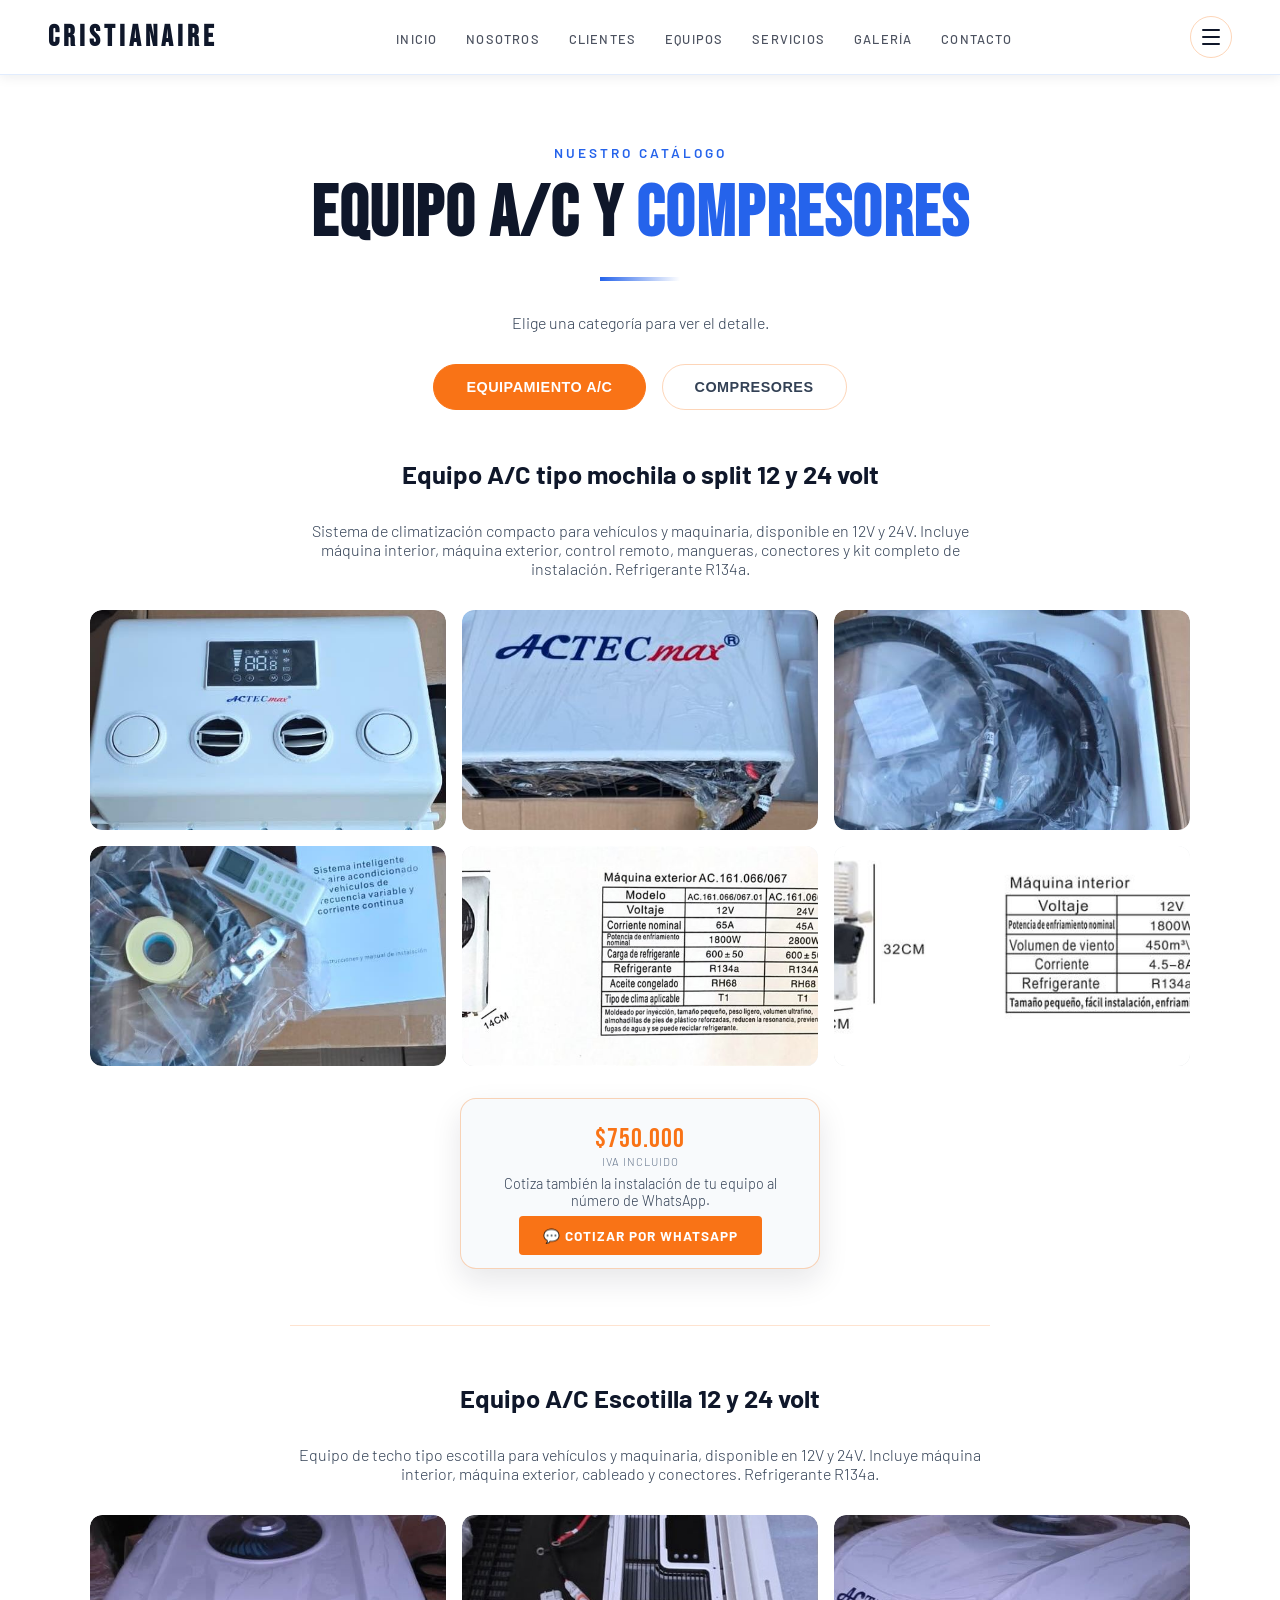
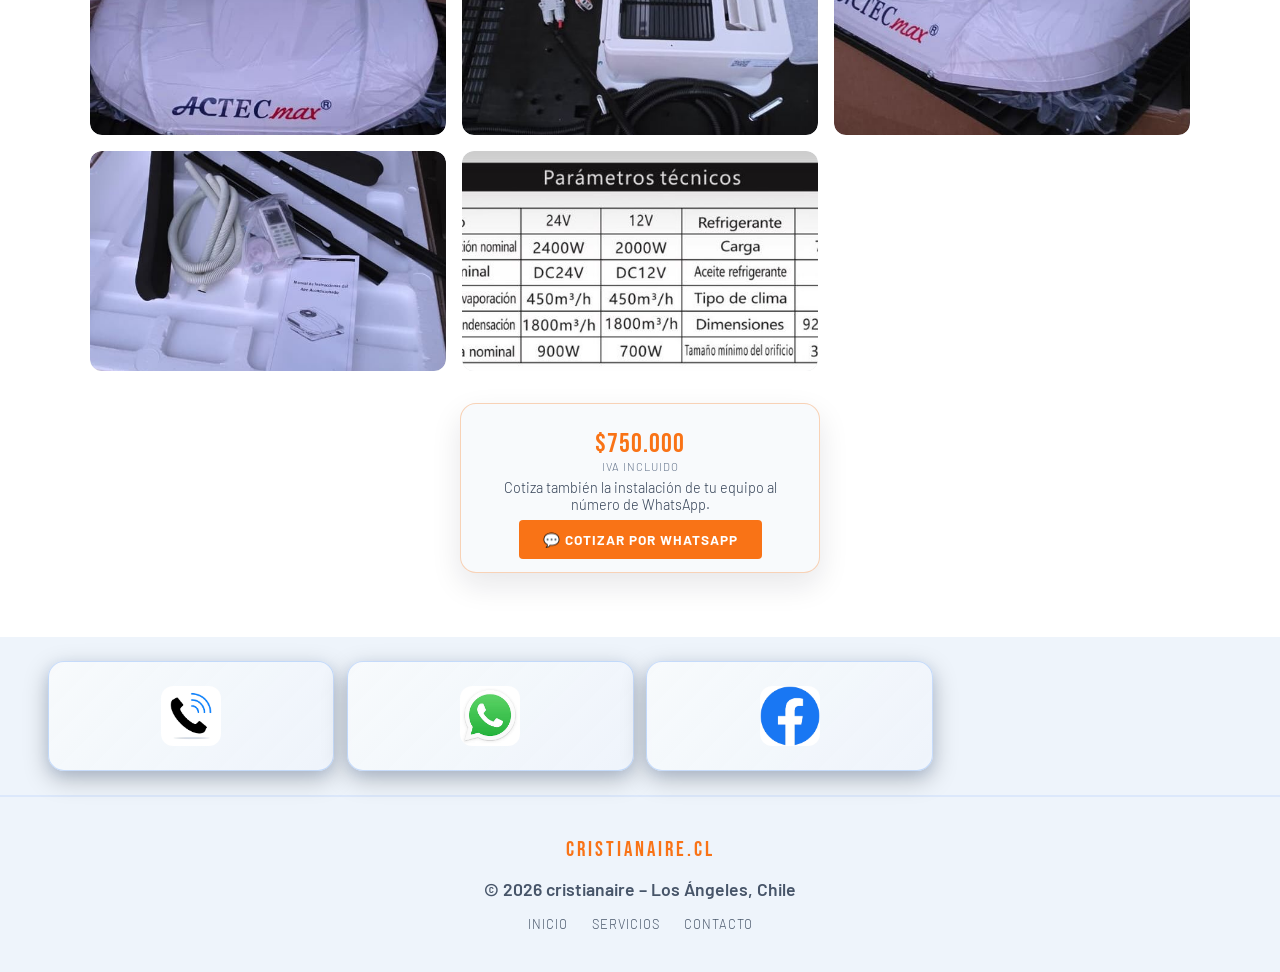
<file: productos.html>
<!DOCTYPE html>
<html lang="es">
<head>
  <meta charset="UTF-8">
  <meta name="viewport" content="width=device-width, initial-scale=1.0">
  <meta name="description" content="Equipo A/C y Compresores – Cristian Aire | Equipamiento A/C tipo mochila o split y compresores para vehículos y maquinaria.">
  <meta name="theme-color" content="#0ea5e9">
  <title>Equipo A/C y Compresores | Cristian Aire</title>
  <link rel="preconnect" href="https://fonts.googleapis.com">
  <link rel="preconnect" href="https://fonts.gstatic.com" crossorigin>
  <link href="https://fonts.googleapis.com/css2?family=Bebas+Neue&family=Barlow:ital,wght@0,300;0,400;0,600;0,700;1,300&display=swap" rel="stylesheet">
  <link rel="stylesheet" href="styles.css">
  <link rel="icon" href="https://cristianaire.cl/assets/logo.png" type="image/png" sizes="192x192">
  <link rel="apple-touch-icon" href="https://cristianaire.cl/assets/logo.png">
</head>
<body>

<nav>
  <div class="nav-brand">
    <span class="nav-logo">cristianaire</span>
  </div>
  <ul class="nav-links">
    <li><a href="index.html#inicio">Inicio</a></li>
    <li><a href="index.html#nosotros">Nosotros</a></li>
    <li><a href="index.html#clientes">Clientes</a></li>
    <li><a href="index.html#equipos">Equipos</a></li>
    <li><a href="index.html#servicios">Servicios</a></li>
    <li><a href="index.html#galeria">Galería</a></li>
    <li><a href="index.html#contacto">Contacto</a></li>
  </ul>

  <div class="menu-wrapper">
    <button class="menu-toggle" id="menu-toggle" aria-label="Abrir menú" aria-expanded="false">
      <span></span>
      <span></span>
      <span></span>
    </button>
    <div class="menu-dropdown" id="menu-dropdown">
      <a href="index.html">Inicio</a>
    </div>
  </div>
</nav>

<section id="productos-hero" style="padding: 9rem 1.5rem 2rem; text-align: center;">
  <p class="section-label">Nuestro catálogo</p>
  <h2>Equipo A/C y <span>Compresores</span></h2>
  <div class="divider"></div>
  <p style="max-width: 700px; margin: 1rem auto 0; color: var(--text);">
    Elige una categoría para ver el detalle.
  </p>
</section>

<!-- SELECTOR DE CATEGORÍA -->
<section style="padding: 0 1.5rem 3rem;">
  <div class="cat-selector">
    <button class="cat-btn active" id="btn-ac" data-target="panel-ac">Equipamiento A/C</button>
    <button class="cat-btn" id="btn-compresores" data-target="panel-compresores">Compresores</button>
  </div>
</section>

<!-- PANEL: EQUIPAMIENTO A/C -->
<section id="panel-ac" class="cat-panel" style="padding: 0 1.5rem 4rem;">
  <div class="product-detail">
    <h3 class="product-title">Equipo A/C tipo mochila o split 12 y 24 volt</h3>
    <p class="product-desc">
      Sistema de climatización compacto para vehículos y maquinaria, disponible en 12V y 24V. Incluye máquina interior, máquina exterior, control remoto, mangueras, conectores y kit completo de instalación. Refrigerante R134a.
    </p>

    <div class="gallery-grid product-gallery">
      <div class="gal-item" data-fullsrc="assets/ac-mochila-01.jpg" aria-label="Galería: Máquina interior equipo A/C mochila">
        <img src="assets/ac-mochila-01.jpg" alt="Máquina interior equipo A/C mochila, medidas y ficha técnica" loading="lazy" class="gal-img">
        <div class="gal-overlay"></div>
      </div>
      <div class="gal-item" data-fullsrc="assets/ac-mochila-02.jpg" aria-label="Galería: Máquina exterior equipo A/C mochila">
        <img src="assets/ac-mochila-02.jpg" alt="Máquina exterior equipo A/C mochila, medidas y ficha técnica" loading="lazy" class="gal-img">
        <div class="gal-overlay"></div>
      </div>
      <div class="gal-item" data-fullsrc="assets/ac-mochila-03.jpg" aria-label="Galería: Accesorios y control remoto del equipo">
        <img src="assets/ac-mochila-03.jpg" alt="Control remoto, cintas y accesorios de instalación" loading="lazy" class="gal-img">
        <div class="gal-overlay"></div>
      </div>
      <div class="gal-item" data-fullsrc="assets/ac-mochila-04.jpg" aria-label="Galería: Mangueras y conexiones del kit">
        <img src="assets/ac-mochila-04.jpg" alt="Mangueras, conectores y kit de instalación" loading="lazy" class="gal-img">
        <div class="gal-overlay"></div>
      </div>
      <div class="gal-item" data-fullsrc="assets/ac-mochila-05.jpg" aria-label="Galería: Equipo ACTECmax vista lateral">
        <img src="assets/ac-mochila-05.jpg" alt="Equipo A/C mochila ACTECmax, vista lateral" loading="lazy" class="gal-img">
        <div class="gal-overlay"></div>
      </div>
      <div class="gal-item" data-fullsrc="assets/ac-mochila-06.jpg" aria-label="Galería: Panel de control equipo ACTECmax">
        <img src="assets/ac-mochila-06.jpg" alt="Panel de control equipo A/C mochila ACTECmax" loading="lazy" class="gal-img">
        <div class="gal-overlay"></div>
      </div>
    </div>

    <div class="price-box">
      <div class="price-tag">$750.000 <span>IVA incluido</span></div>
      <p>Cotiza también la instalación de tu equipo al número de WhatsApp.</p>
      <a href="https://wa.me/56956672657?text=Hola,%20quiero%20cotizar%20el%20Equipo%20A%2FC%20tipo%20mochila%2Fsplit%2012%2F24V%20y%20su%20instalación" class="btn-primary" target="_blank" rel="noopener">💬 Cotizar por WhatsApp</a>
    </div>
  </div>

  <div class="product-divider"></div>

  <div class="product-detail">
    <h3 class="product-title">Equipo A/C Escotilla 12 y 24 volt</h3>
    <p class="product-desc">
      Equipo de techo tipo escotilla para vehículos y maquinaria, disponible en 12V y 24V. Incluye máquina interior, máquina exterior, cableado y conectores. Refrigerante R134a.
    </p>

    <div class="gallery-grid product-gallery">
      <div class="gal-item" data-fullsrc="assets/ac-escotilla-06.jpg" aria-label="Galería: Equipo A/C escotilla ACTECmax vista frontal">
        <img src="assets/ac-escotilla-06.jpg" alt="Equipo A/C escotilla ACTECmax, vista frontal" loading="lazy" class="gal-img">
        <div class="gal-overlay"></div>
      </div>
      <div class="gal-item" data-fullsrc="assets/ac-escotilla-04.jpg" aria-label="Galería: Unidad interior equipo A/C escotilla desempacada">
        <img src="assets/ac-escotilla-04.jpg" alt="Unidad interior equipo A/C escotilla desempacada, cableado y conectores" loading="lazy" class="gal-img">
        <div class="gal-overlay"></div>
      </div>
      <div class="gal-item" data-fullsrc="assets/ac-escotilla-05.jpg" aria-label="Galería: Equipo A/C escotilla ACTECmax vista superior">
        <img src="assets/ac-escotilla-05.jpg" alt="Equipo A/C escotilla ACTECmax, vista superior" loading="lazy" class="gal-img">
        <div class="gal-overlay"></div>
      </div>
      <div class="gal-item" data-fullsrc="assets/ac-escotilla-08.jpg" aria-label="Galería: Accesorios y manual del equipo A/C escotilla">
        <img src="assets/ac-escotilla-08.jpg" alt="Accesorios incluidos: manguera, control remoto, perfiles y manual del equipo A/C escotilla" loading="lazy" class="gal-img">
        <div class="gal-overlay"></div>
      </div>
      <div class="gal-item" data-fullsrc="assets/ac-escotilla-03.jpg" aria-label="Galería: Parámetros técnicos equipo A/C escotilla">
        <img src="assets/ac-escotilla-03.jpg" alt="Parámetros técnicos equipo A/C escotilla" loading="lazy" class="gal-img">
        <div class="gal-overlay"></div>
      </div>
    </div>

    <div class="price-box">
      <div class="price-tag">$750.000 <span>IVA incluido</span></div>
      <p>Cotiza también la instalación de tu equipo al número de WhatsApp.</p>
      <a href="https://wa.me/56956672657?text=Hola,%20quiero%20cotizar%20el%20Equipo%20A%2FC%20Escotilla%2012%2F24V%20y%20su%20instalación" class="btn-primary" target="_blank" rel="noopener">💬 Cotizar por WhatsApp</a>
    </div>
  </div>
</section>

<!-- PANEL: COMPRESORES -->
<section id="panel-compresores" class="cat-panel" style="display:none; padding: 0 1.5rem 4rem;">
  <div class="coming-soon">
    <p>Próximamente publicaremos nuestro catálogo de compresores.</p>
    <p>¿Necesitas uno ahora? Consúltanos directo por WhatsApp.</p>
    <a href="https://wa.me/56956672657?text=Hola,%20quiero%20consultar%20por%20compresores%20de%20aire%20acondicionado" class="btn-outline" target="_blank" rel="noopener">Consultar por WhatsApp</a>
  </div>
</section>

<section class="contact-buttons-section">
  <div class="contact-buttons-row">
    <a href="tel:+56956672657" class="contact-btn-icon" title="Llamar">
      <img src="assets/telefono.jpg" alt="Icono teléfono" class="icon-btn-img">
    </a>
    <a href="https://wa.me/56956672657?text=Hola,%20quiero%20consultar%20por%20equipos%20y%20compresores%20de%20aire%20acondicionado" class="contact-btn-icon" target="_blank" rel="noopener" title="WhatsApp">
      <img src="assets/whatsapp.jpg" alt="Icono WhatsApp" class="icon-btn-img">
    </a>
    <a href="https://facebook.com/search/top/?q=Cristian%20Andres%20Vasquez%20Vasquez" class="contact-btn-icon" target="_blank" rel="noopener" title="Facebook">
      <img src="assets/facebook.jpg" alt="Icono Facebook" class="icon-btn-img">
    </a>
  </div>
</section>

<footer>
  <div class="footer-logo">cristianaire<span>.</span>CL</div>
  <p class="footer-copy">© 2026 cristianaire – Los Ángeles, Chile</p>
  <div class="footer-links">
    <a href="index.html#inicio">Inicio</a>
    <a href="index.html#servicios">Servicios</a>
    <a href="index.html#contacto">Contacto</a>
  </div>
</footer>

<script src="script.js"></script>
</body>
</html>
</file>
<file: styles.css>
:root {
  /* ═══ COLORES PRINCIPALES - PALETA CLARA PROFESIONAL ═══ */

  /* Azul Cielo Profesional - Primario */
  --primary: #2563eb;        /* Azul medio profesional */
  --primary-hover: #1d4ed8;  /* Azul más intenso para interacción */
  --primary-glow: #dbeafe;   /* Azul muy claro para highlights */

  /* Naranja Atractivo - Acento Automotriz */
  --accent: #f97316;         /* Naranja para automotriz */
  --accent-hover: #ea580c;   /* Naranja más oscuro */
  --accent-glow: #ffedd5;    /* Naranja muy claro */

  /* ═══ FONDOS CLAROS LEGIBLES ═══ */
  --light: #ffffff;          /* Blanco base */
  --secondary: #eef4fb;      /* Azul-gris muy claro para alternar */

  /* ═══ TEXTOS - EXCELENTE LEGIBILIDAD EN CLARO ═══ */
  --dark: #0f172a;           /* Azul-gris muy oscuro para títulos */
  --text: #334155;           /* Gris oscuro para párrafos - fácil de leer */
  --text-dim: #475569;       /* Gris medio para subtítulos */
  --text-muted: #64748b;     /* Gris para placeholders */

  /* Variantes claras (superficies de tarjetas) */
  --dark2: #f8fafc;          /* Superficie de tarjeta clara */
  --dark3: #f1f5f9;          /* Fondo de input claro */
  --dark4: #e2e8f0;          /* Variante clara adicional */

  /* Estados y Alertas */
  --success: #10b981;        /* Verde éxito */
  --warning: #f59e0b;        /* Amarillo advertencia */
  --danger: #ef4444;         /* Rojo peligro */
  --ice: #06b6d4;            /* Cian vibrante */

  /* Bordes delicados */
  --border: rgba(15, 23, 42, 0.08);         /* Borde gris muy suave */
  --border-accent: rgba(37, 99, 235, 0.15); /* Borde azul suave */

  /* Colores complementarios */
  --purple: #9333ea;         /* Púrpura */
  --orange: #f97316;         /* Naranja */

  /* ═══ ESPACIADO CONSISTENTE - ESCALA MODULAR ═══ */
  --space-xs: 0.5rem;        /* 8px - gaps pequeños */
  --space-sm: 1rem;          /* 16px - espaciado pequeño */
  --space-md: 2rem;          /* 32px - espaciado medio */
  --space-lg: 3rem;          /* 48px - espaciado grande */
  --space-xl: 4rem;          /* 64px - espaciado muy grande */
  --space-2xl: 5rem;         /* 80px - espaciado extra */
}

* { margin: 0; padding: 0; box-sizing: border-box; }

html { scroll-behavior: smooth; }

body {
  background: var(--light);
  color: var(--text);
  font-family: 'Barlow', sans-serif;
  font-weight: 300;
  overflow-x: hidden;
  transition: background 0.3s ease, color 0.3s ease;
}

/* ── NAV ── */
nav {
  position: fixed; top: 0; left: 0; right: 0; z-index: 100;
  display: flex; align-items: center; justify-content: space-between;
  padding: 1rem 3rem;
  background: rgba(255, 255, 255, 0.96);
  backdrop-filter: blur(20px);
  border-bottom: 1px solid rgba(249, 115, 22, 0.15);
  transition: background 0.3s ease;
  box-shadow: 0 2px 12px rgba(15, 23, 42, 0.08);
  gap: 2rem;
}

[data-theme="light"] nav {
  background: rgba(255, 255, 255, 0.96);
  border-bottom: 1px solid rgba(59, 130, 246, 0.15);
}

.nav-brand {
  display: flex;
  align-items: center;
  gap: 0.75rem;
  flex-shrink: 0;
}

.nav-logo-img {
  height: 1.8rem;
  width: auto;
  flex-shrink: 0;
  border-radius: 4px;
}

.nav-logo {
  font-family: 'Bebas Neue', sans-serif;
  font-size: 1.8rem;
  letter-spacing: 4px;
  color: var(--dark);
  text-transform: uppercase;
  font-weight: bold;
}

/* ── SELECTOR DE CATEGORÍA (PRODUCTOS) ── */
.cat-selector {
  display: flex;
  justify-content: center;
  gap: 1rem;
  flex-wrap: wrap;
  max-width: 900px;
  margin: 0 auto;
}

.cat-btn {
  padding: 0.9rem 2rem;
  border-radius: 999px;
  border: 1px solid rgba(249, 115, 22, 0.3);
  background: transparent;
  color: var(--text);
  font-weight: 600;
  letter-spacing: 0.5px;
  text-transform: uppercase;
  font-size: 0.9rem;
  cursor: pointer;
  transition: background 0.25s ease, color 0.25s ease, border-color 0.25s ease;
}

.cat-btn:hover {
  border-color: var(--accent);
  color: var(--accent);
}

.cat-btn.active {
  background: var(--accent);
  border-color: var(--accent);
  color: #fff;
}

/* ── DETALLE DE PRODUCTO (COMPRESORES) ── */
.product-detail {
  max-width: 1100px;
  margin: 0 auto;
}

.product-title {
  text-align: center;
  font-size: 1.6rem;
  color: var(--dark);
  margin-bottom: 2rem;
}

.product-desc {
  text-align: center;
  max-width: 700px;
  margin: 0 auto 2rem;
  color: var(--text);
}

.product-gallery {
  display: grid;
  grid-template-columns: repeat(auto-fill, minmax(220px, 1fr));
  gap: 1rem;
  margin-bottom: 2rem;
  max-width: 1100px;
  margin-left: auto;
  margin-right: auto;
}

.product-gallery .gal-item {
  display: block;
  height: 220px;
  width: 100%;
  background: rgba(248, 250, 252, 0.9);
  padding: 0;
  margin: 0;
  overflow: hidden;
  box-shadow: none;
  border: none;
  border-radius: 12px;
  backdrop-filter: none;
  transition: transform 0.25s ease;
  cursor: pointer;
  -webkit-tap-highlight-color: transparent;
  touch-action: manipulation;
}

.product-gallery .gal-item::before {
  display: none;
}

.product-gallery .gal-img {
  width: 100%;
  height: 100%;
  display: block;
  object-fit: cover;
  filter: none;
  border-radius: 12px;
  box-shadow: 0 6px 18px rgba(0, 0, 0, 0.25);
  transition: transform 0.25s ease;
}

.product-gallery .gal-item:hover,
.product-gallery .gal-item:active {
  transform: scale(1.03);
}

.product-gallery .gal-item:hover .gal-img {
  transform: none;
  filter: none;
}

/* ── LIGHTBOX (VER IMAGEN COMPLETA) ── */
.lightbox {
  position: fixed;
  inset: 0;
  z-index: 1000;
  display: flex;
  align-items: center;
  justify-content: center;
  background: rgba(10, 15, 25, 0.94);
  backdrop-filter: blur(6px);
  padding: 2rem;
  animation: lightboxFade 0.25s ease;
}

@keyframes lightboxFade {
  from { opacity: 0; }
  to { opacity: 1; }
}

.lightbox-img {
  max-width: 90vw;
  max-height: 90vh;
  width: auto;
  height: auto;
  object-fit: contain;
  border-radius: 10px;
  background: #fff;
  box-shadow: 0 25px 60px rgba(0, 0, 0, 0.5);
}

.lightbox-close {
  position: fixed;
  top: 1.25rem;
  right: 1.5rem;
  width: 44px;
  height: 44px;
  border-radius: 50%;
  border: none;
  background: rgba(255, 255, 255, 0.12);
  color: #fff;
  font-size: 1.8rem;
  line-height: 1;
  cursor: pointer;
  transition: background 0.2s ease;
}

.lightbox-close:hover {
  background: rgba(249, 115, 22, 0.85);
}

.product-divider {
  max-width: 700px;
  margin: 3.5rem auto;
  height: 1px;
  background: rgba(249, 115, 22, 0.2);
}

.coming-soon {
  max-width: 500px;
  margin: 0 auto;
  text-align: center;
  padding: 3rem 1.5rem;
  border: 1px dashed rgba(249, 115, 22, 0.3);
  border-radius: 14px;
}

.coming-soon p {
  color: var(--text);
  margin-bottom: 1rem;
}

.coming-soon .btn-outline {
  margin-top: 0.5rem;
}

.price-box {
  max-width: 360px;
  margin: 2rem auto 0;
  text-align: center;
  background: var(--dark2);
  border: 1px solid rgba(249, 115, 22, 0.3);
  border-radius: 16px;
  padding: 1.5rem 1.5rem;
  box-shadow: 0 12px 30px rgba(15, 23, 42, 0.1);
}

.price-tag {
  font-family: 'Bebas Neue', sans-serif;
  font-size: 1.7rem;
  letter-spacing: 1px;
  color: var(--accent);
  margin-bottom: 0.4rem;
}

.price-tag span {
  display: block;
  font-family: 'Barlow', sans-serif;
  font-size: 0.7rem;
  letter-spacing: 1px;
  text-transform: uppercase;
  color: var(--text-muted);
}

.price-box p {
  color: var(--text);
  font-size: 0.9rem;
  margin-bottom: 1rem;
}

.price-box .btn-primary {
  padding: 0.7rem 1.5rem;
  font-size: 0.85rem;
}

/* ── MENÚ HAMBURGUESA (PRODUCTOS) ── */
.menu-wrapper {
  position: relative;
  margin-left: auto;
  flex-shrink: 0;
}

.menu-toggle {
  display: flex;
  flex-direction: column;
  justify-content: center;
  align-items: center;
  gap: 5px;
  width: 42px;
  height: 42px;
  border-radius: 50%;
  border: 1px solid rgba(249, 115, 22, 0.3);
  background: transparent;
  cursor: pointer;
  transition: background 0.25s ease, border-color 0.25s ease;
}

.menu-toggle:hover,
.menu-toggle.active {
  background: rgba(249, 115, 22, 0.12);
  border-color: var(--accent);
}

.menu-toggle span {
  display: block;
  width: 18px;
  height: 2px;
  background: var(--dark);
  border-radius: 2px;
  transition: transform 0.25s ease, opacity 0.25s ease;
}

.menu-toggle.active span:nth-child(1) {
  transform: translateY(7px) rotate(45deg);
}
.menu-toggle.active span:nth-child(2) {
  opacity: 0;
}
.menu-toggle.active span:nth-child(3) {
  transform: translateY(-7px) rotate(-45deg);
}

.menu-dropdown {
  position: absolute;
  top: calc(100% + 0.75rem);
  right: 0;
  min-width: 180px;
  background: rgba(255, 255, 255, 0.98);
  backdrop-filter: blur(20px);
  border: 1px solid rgba(249, 115, 22, 0.15);
  border-radius: 10px;
  box-shadow: 0 12px 30px rgba(15, 23, 42, 0.15);
  padding: 0.5rem;
  opacity: 0;
  visibility: hidden;
  transform: translateY(-8px);
  transition: opacity 0.2s ease, transform 0.2s ease, visibility 0.2s ease;
  z-index: 200;
}

.menu-dropdown.active {
  opacity: 1;
  visibility: visible;
  transform: translateY(0);
}

.menu-dropdown a {
  display: block;
  padding: 0.75rem 1rem;
  color: var(--dark);
  text-decoration: none;
  font-weight: 600;
  letter-spacing: 1px;
  text-transform: uppercase;
  font-size: 0.9rem;
  border-radius: 6px;
  transition: background 0.2s ease, color 0.2s ease;
}

.menu-dropdown a:hover {
  background: rgba(249, 115, 22, 0.15);
  color: var(--accent);
}

[data-theme="light"] .menu-dropdown {
  background: rgba(255, 255, 255, 0.98);
}

.nav-links { 
  display: flex; 
  gap: 1.8rem; 
  list-style: none; 
  flex: 1;
  justify-content: center;
}

.nav-links a {
  color: rgba(15, 23, 42, 0.75); 
  text-decoration: none;
  font-size: .8rem; 
  letter-spacing: 1.2px; 
  text-transform: uppercase;
  transition: color .25s;
  font-weight: 500;
}

.nav-links a:hover { 
  color: var(--accent); 
}

/* Theme toggle button */
.theme-toggle {
  background: rgba(249, 115, 22, 0.15);
  border: 2px solid var(--accent);
  color: var(--accent);
  width: 40px;
  height: 40px;
  border-radius: 50%;
  display: flex;
  align-items: center;
  justify-content: center;
  cursor: pointer;
  transition: all 0.3s ease;
  font-size: 1.2rem;
}

.theme-toggle:hover {
  background: var(--accent);
  color: white;
  transform: scale(1.1) rotate(20deg);
}

.theme-toggle:active {
  transform: scale(0.95);
}

/* ── HERO ── */
#inicio {
  min-height: 130vh;
  display: flex; flex-direction: column; justify-content: center;
  padding: 8rem 3rem 8rem;
  position: relative;
  overflow: hidden;
  background: linear-gradient(135deg, #ffffff 0%, #eef4fb 50%, rgba(59, 130, 246, 0.1) 100%);
}

.hero-container {
  display: flex; align-items: center; justify-content: space-between; gap: 4rem;
  position: relative; z-index: 1;
  max-width: 1400px;
}
.hero-bg {
  position: absolute; inset: 0;
  background:
    radial-gradient(ellipse 70% 60% at 70% 50%, rgba(59, 130, 246, 0.08) 0%, transparent 70%),
    radial-gradient(ellipse 40% 40% at 20% 80%, rgba(249, 115, 22, 0.06) 0%, transparent 60%);
}
.hero-grid {
  position: absolute; inset: 0; opacity: .02;
  background-image:
    linear-gradient(var(--primary) 1px, transparent 1px),
    linear-gradient(90deg, var(--text) 1px, transparent 1px);
  background-size: 80px 80px;
}
/* animated frost particles */
.particle {
  position: absolute; border-radius: 50%;
  background: var(--accent); opacity: 0;
  animation: float 8s ease-in-out infinite;
  box-shadow: 0 0 12px rgba(249, 115, 22, 0.4);
}
@keyframes float {
  0%   { opacity: 0; transform: translateY(0) scale(1); }
  20%  { opacity: .15; }
  80%  { opacity: .08; }
  100% { opacity: 0; transform: translateY(-120px) scale(.4); }
}

.hero-content { position: relative; z-index: 1; max-width: 900px; flex: 1; text-align: center; display: flex; flex-direction: column; align-items: center; }

.hero-visual {
  position: relative;
  width: 400px;
  height: 400px;
  display: flex;
  align-items: center;
  justify-content: center;
  flex-shrink: 0;
}

.hero-icon {
  font-size: 200px;
  position: relative;
  z-index: 2;
  animation: bounce 3s ease-in-out infinite;
  filter: drop-shadow(0 0 30px rgba(249, 115, 22, 0.6));
}

@keyframes bounce {
  0%, 100% { transform: translateY(0) scale(1); }
  50% { transform: translateY(-30px) scale(1.05); }
}

.hero-shapes {
  position: absolute;
  width: 100%;
  height: 100%;
  display: flex;
  align-items: center;
  justify-content: center;
}

.shape {
  position: absolute;
  border: 2px solid rgba(249, 115, 22, 0.3);
  border-radius: 50%;
}

.shape-1 {
  width: 320px;
  height: 320px;
  animation: rotate 20s linear infinite;
}

.shape-2 {
  width: 240px;
  height: 240px;
  animation: rotate 15s linear infinite reverse;
  border-color: rgba(59, 130, 246, 0.3);
}

.shape-3 {
  width: 160px;
  height: 160px;
  animation: rotate 10s linear infinite;
  border-color: rgba(249, 115, 22, 0.2);
}

@keyframes rotate {
  from { transform: rotate(0deg); }
  to { transform: rotate(360deg); }
}
.hero-badge {
  display: inline-flex; align-items: center; gap: .5rem;
  background: rgba(59, 130, 246, 0.15); border: 1px solid rgba(59, 130, 246, 0.3);
  border-radius: 100px; padding: .35rem 1rem;
  font-size: .75rem; letter-spacing: 2px; text-transform: uppercase;
  color: var(--primary); margin-bottom: 1.5rem;
  animation: fadeUp .8s ease both;
}
.hero-badge::before { content: '⚙️'; font-size: .9rem; }

h1 {
  font-family: 'Bebas Neue', sans-serif;
  font-size: clamp(4.5rem, 10vw, 9rem);
  line-height: .92;
  letter-spacing: 3px;
  color: var(--dark);
  animation: fadeUp .8s .15s ease both;
  margin-bottom: 1.5rem;
}
h1 em { color: var(--primary); font-style: normal; }
h1 .accent-line { color: var(--accent); }

.hero-sub {
  margin-top: 2rem;
  font-size: 1.5rem; font-weight: 300;
  color: var(--text-dim); line-height: 1.8;
  max-width: 700px;
  animation: fadeUp .8s .3s ease both;
}
.hero-ctas {
  display: flex; gap: 1.2rem; flex-wrap: wrap; margin-top: 3rem;
  animation: fadeUp .8s .45s ease both;
}
.btn-primary {
  background: var(--accent); color: white;
  font-family: 'Barlow', sans-serif; font-weight: 700;
  font-size: 1rem; letter-spacing: 1px; text-transform: uppercase;
  padding: 1rem 2.5rem; border-radius: 4px;
  text-decoration: none; transition: all .25s;
  border: none; cursor: pointer;
}
.btn-primary:hover, .wa-hero:hover { 
  background: var(--accent-hover); 
  transform: translateY(-2px); 
  box-shadow: 0 8px 24px rgba(249, 115, 22, 0.3); 
}
.btn-outline {
  background: transparent; color: var(--accent);
  border: 2px solid var(--accent);
  font-family: 'Barlow', sans-serif; font-weight: 600;
  font-size: 1rem; letter-spacing: 1px; text-transform: uppercase;
  padding: 1rem 2.5rem; border-radius: 4px;
  text-decoration: none; transition: all .25s;
}
.btn-outline:hover { 
  background: var(--accent); 
  color: white;
  box-shadow: 0 4px 12px rgba(37, 99, 235, 0.15); 
}

/* hero images */
.hero-main-img {
  position: absolute;
  right: 20px;
  bottom: 20px;
  width: 300px;
  height: 200px;
  object-fit: cover;
  border-radius: 20px;
  opacity: 0.85;
  box-shadow: 0 20px 40px rgba(0,0,0,0.4);
  animation: fadeInUp 1.5s 0.8s ease both;
  z-index: 2;
}

/* .hero-illo removido */

@keyframes fadeInUp {
  from { opacity: 0; transform: translateY(30px) scale(0.95); }
  to { opacity: 0.85; transform: translateY(0) scale(1); }
}

/* stats bar */
.hero-stats {
  display: flex; gap: 4rem; margin-top: 5rem; flex-wrap: wrap;
  animation: fadeUp .8s .6s ease both;
}
.stat { }
.stat-num {
  font-family: 'Bebas Neue', sans-serif;
  font-size: 3.5rem; color: var(--primary); line-height: 1;
  letter-spacing: 1px;
}
.stat-label { font-size: .9rem; letter-spacing: 1.5px; text-transform: uppercase; color: var(--text-dim); font-weight: 600; }

/* ── SECTIONS COMMON ── */
section { padding: 7rem 3rem; }
.section-label {
  font-size: .85rem; letter-spacing: 3px; text-transform: uppercase;
  color: var(--primary); margin-bottom: 1rem; font-weight: 600; text-align: center;
}
h2 {
  font-family: 'Bebas Neue', sans-serif;
  font-size: clamp(2.8rem, 6vw, 4.5rem);
  letter-spacing: 1.5px; color: var(--dark); line-height: 1.05;
  margin-bottom: 1.5rem; text-align: center;
}
h2 span { color: var(--primary); }
.divider {
  width: 80px; height: 4px;
  background: linear-gradient(90deg, var(--primary), transparent);
  margin: 0 auto 2rem; 
}

/* ── SOBRE NOSOTROS ── */
#nosotros { background: var(--secondary); }
.nosotros-grid {
  display: grid; grid-template-columns: 1fr 1fr; gap: 6rem;
  align-items: flex-start; max-width: 1200px; margin: 0 auto;
}
.nosotros-text p {
  color: var(--text-dim); line-height: 1.9; margin-bottom: 1.5rem;
  font-size: 1.2rem;
}
.nosotros-text p strong { color: var(--primary); font-weight: 600; }
.nosotros-cards { display: flex; flex-direction: column; gap: 1.5rem; }
.nos-card, .serv-card {
  background: var(--dark2);
  border: 1px solid rgba(59, 130, 246, 0.2);
  border-left: 3px solid var(--accent);
  border-radius: 6px;
  transition: border-color .25s, transform .25s, box-shadow .25s;
}

.card-thumb {
  width: 70px;
  height: 70px;
  object-fit: cover;
  border-radius: 12px;
  margin-bottom: 0.8rem;
  box-shadow: 0 12px 28px rgba(0,0,0,0.35), 0 4px 8px rgba(0,0,0,0.25), inset 0 1px 0 rgba(255,255,255,0.1);
  border: 1px solid rgba(255,255,255,0.15);
  transition: all 0.3s cubic-bezier(0.4, 0, 0.2, 1);
  filter: brightness(1) contrast(1.05);
}

.nos-card:hover .card-thumb {
  box-shadow: 0 16px 36px rgba(249, 115, 22, 0.25), 0 6px 12px rgba(0,0,0,0.2), inset 0 1px 0 rgba(255,255,255,0.15);
  transform: translateY(-4px);
  filter: brightness(1.08) contrast(1.1);
}

.nos-card {
  padding: 1.75rem 2rem;
}

.serv-card {
  padding: 2rem;
  display: flex;
  flex-direction: column;
  align-items: center;
  text-align: center;
}

.nos-card:hover, .serv-card:hover { 
  border-left-color: var(--accent); 
  transform: translateX(6px);
  box-shadow: 0 8px 24px rgba(37, 99, 235, 0.1);
}
.nos-card:hover { border-left-color: var(--accent); transform: translateX(6px); }
.nosotros-cards { display: flex; flex-direction: column; gap: 1rem; }
.equipos-grid {
  display: grid;
  grid-template-columns: repeat(auto-fit, minmax(250px, 1fr));
  gap: 1rem;
  max-width: 1100px;
  margin: 0 auto;
}
.clientes-grid {
  display: grid;
  grid-template-columns: repeat(3, 1fr);
  gap: 2rem;
  justify-items: center;
  align-items: center;
  max-width: 900px;
  margin: 0 auto 2rem;
}
.client-logo {
  width: 170px;
  height: 170px;
  object-fit: contain;
  background: linear-gradient(135deg, rgba(30, 58, 138, 0.15), rgba(59, 130, 246, 0.08));
  border-radius: 20px;
  position: relative;
  padding: 1rem;
  backdrop-filter: blur(16px);
  transition: all 0.5s cubic-bezier(0.34, 1.56, 0.64, 1);
  z-index: 1;
}

.client-logo::before {
  content: '';
  position: absolute;
  inset: 0;
  border-radius: 20px;
  padding: 1.5px;
  background: linear-gradient(135deg, rgba(59, 130, 246, 0.4), rgba(249, 115, 22, 0.2), rgba(59, 130, 246, 0.2));
  -webkit-mask: linear-gradient(#fff 0 0) content-box, linear-gradient(#fff 0 0);
  -webkit-mask-composite: xor;
  mask-composite: exclude;
  pointer-events: none;
  z-index: -1;
}

.client-logo {
  box-shadow: 
    0 25px 50px rgba(0,0,0,0.4), 
    0 10px 20px rgba(0,0,0,0.25),
    inset 0 1px 0 rgba(255,255,255,0.2),
    inset 0 -1px 0 rgba(0,0,0,0.15),
    0 0 60px rgba(59, 130, 246, 0.08);
}

.client-logo:last-child {
  width: 190px;
  height: 190px;
}

.client-logo:hover {
  transform: translateY(-10px) scale(1.08);
  background: linear-gradient(135deg, rgba(30, 58, 138, 0.25), rgba(59, 130, 246, 0.15));
  box-shadow: 
    0 40px 80px rgba(59, 130, 246, 0.3), 
    0 16px 32px rgba(249, 115, 22, 0.15),
    0 8px 16px rgba(0,0,0,0.1),
    inset 0 1px 0 rgba(255,255,255,0.3),
    inset 0 -1px 0 rgba(0,0,0,0.08),
    0 0 40px rgba(249, 115, 22, 0.2),
    0 0 80px rgba(59, 130, 246, 0.15);
  filter: brightness(1.2) contrast(1.1) saturate(1.15);
  backdrop-filter: blur(20px);
}
.nos-card h3 {
  font-family: 'Bebas Neue', sans-serif;
  letter-spacing: 1.2px; font-size: 1.5rem; color: var(--dark);
  margin-bottom: .75rem;
}
.nos-card p { font-size: 1.1rem; color: var(--text-dim); line-height: 1.7; }

/* ── SERVICIOS ── */
#servicios { background: var(--light); }
.servicios-intro { max-width: 600px; margin: 0 auto 3rem; text-align: center; }
.servicios-intro p { color: var(--text-dim); line-height: 1.7; }
.servicios-grid {
  display: grid;
  grid-template-columns: repeat(auto-fit, minmax(300px, 1fr));
  gap: 1.5rem; max-width: 1100px; margin: 0 auto;
}
.serv-card {
  background: var(--dark2);
  border: 1px solid rgba(59, 130, 246, 0.15);
  border-radius: 10px; padding: 2rem;
  position: relative; overflow: hidden;
  transition: transform .3s, border-color .3s, box-shadow .3s;
}
.serv-card::before {
  content: ''; position: absolute;
  top: 0; left: 0; right: 0; height: 2px;
  background: linear-gradient(90deg, var(--accent), transparent);
  opacity: 0; transition: opacity .3s;
}
.serv-card:hover { 
  transform: translateY(-6px); 
  border-color: var(--accent); 
  box-shadow: 0 20px 40px rgba(249, 115, 22, 0.15);
}
.serv-card:hover::before { opacity: 1; }
.serv-icon {
  font-size: 2.2rem; margin-bottom: 1rem;
  display: block;
}
.serv-card h3 {
  font-family: 'Bebas Neue', sans-serif;
  font-size: 1.35rem; letter-spacing: 1px;
  color: var(--dark); margin-bottom: .6rem;
}
.serv-card p { font-size: .9rem; color: var(--text-dim); line-height: 1.65; }
.serv-tag {
  display: inline-block; margin-top: 1rem;
  font-size: .72rem; letter-spacing: 1.5px; text-transform: uppercase;
  color: var(--accent); border: 1px solid rgba(249, 115, 22, 0.25);
  padding: .2rem .6rem; border-radius: 100px;
}

/* ── GALERÍA ── */
#galeria { background: var(--secondary); }
.galeria-note {
  color: var(--text-dim); font-style: italic; margin-bottom: 2.5rem;
  font-size: .95rem; line-height: 1.6;
}
.galeria-note a { color: var(--primary); }
.gallery-grid {
  display: grid;
  grid-template-columns: repeat(auto-fill, minmax(280px, 1fr));
  gap: var(--space-sm);
  max-width: 1100px;
  margin: 0 auto;
}
.gal-item {
  height: 220px;
}

.gal-item {
  background: linear-gradient(135deg, rgba(248, 250, 252, 0.95), rgba(238, 244, 251, 0.9));
  border-radius: 18px;
  overflow: hidden;
  display: flex;
  align-items: center;
  justify-content: center;
  flex-direction: column;
  gap: var(--space-xs);
  position: relative;
  cursor: pointer;
  backdrop-filter: blur(12px);
  transition: all 0.5s cubic-bezier(0.34, 1.56, 0.64, 1);
  box-shadow: 
    0 20px 45px rgba(0,0,0,0.3), 
    0 8px 20px rgba(0,0,0,0.18),
    inset 0 1px 0 rgba(255,255,255,0.12),
    inset 0 -1px 0 rgba(0,0,0,0.2),
    0 0 40px rgba(59, 130, 246, 0.05);
  border: 1.5px solid rgba(59, 130, 246, 0.15);
}

.gal-item::before {
  content: '';
  position: absolute;
  inset: 0;
  border-radius: 18px;
  padding: 1px;
  background: linear-gradient(135deg, rgba(249, 115, 22, 0.25), transparent, rgba(59, 130, 246, 0.15));
  -webkit-mask: linear-gradient(#fff 0 0) content-box, linear-gradient(#fff 0 0);
  -webkit-mask-composite: xor;
  mask-composite: exclude;
  opacity: 0;
  transition: opacity 0.5s cubic-bezier(0.34, 1.56, 0.64, 1);
  pointer-events: none;
  z-index: 2;
}

.gal-item:first-child { grid-row: span 1; }

.gal-item:hover { 
  transform: translateY(-12px) scale(1.06);
  background: linear-gradient(135deg, rgba(248, 250, 252, 1), rgba(238, 244, 251, 0.95));
  box-shadow: 
    0 35px 70px rgba(249, 115, 22, 0.3), 
    0 15px 35px rgba(59, 130, 246, 0.15),
    0 8px 16px rgba(0,0,0,0.15),
    inset 0 1px 0 rgba(255,255,255,0.18),
    inset 0 -1px 0 rgba(0,0,0,0.1),
    0 0 60px rgba(249, 115, 22, 0.15),
    0 0 100px rgba(59, 130, 246, 0.1);
  border-color: rgba(59, 130, 246, 0.35);
}

.gal-item:hover::before {
  opacity: 1;
}

.gal-img {
  width: 100%;
  height: 100%;
  object-fit: cover;
  cursor: pointer;
  transition: transform 0.5s cubic-bezier(0.34, 1.56, 0.64, 1), filter 0.5s cubic-bezier(0.34, 1.56, 0.64, 1);
  filter: brightness(0.92) contrast(1.08);
  position: relative;
  z-index: 1;
}

.gal-item:hover .gal-img {
  transform: scale(1.12);
  filter: brightness(1.1) contrast(1.15) saturate(1.1);
}

.gal-overlay {
  position: absolute; inset: 0;
  background: linear-gradient(135deg, rgba(249, 115, 22, 0.2), rgba(59, 130, 246, 0.12), rgba(249, 115, 22, 0.08));
  opacity: 0;
  transition: opacity 0.5s cubic-bezier(0.34, 1.56, 0.64, 1);
  pointer-events: none;
  z-index: 3;
}

.gal-item:hover .gal-overlay {
  opacity: 1;
}
/* svgs inside gallery placeholders */
.gal-svg { width: 80px; height: 80px; opacity: .15; }

/* ── FAQ ── */
#faq { background: var(--light); }
.faq-wrap { max-width: 760px; }
.faq-item {
  border-bottom: 1px solid rgba(37, 99, 235, 0.1);
  padding: 1.5rem 0;
}
.faq-q {
  display: flex; align-items: center; justify-content: space-between;
  cursor: pointer; gap: 1rem;
}
.faq-q h3 {
  font-family: 'Barlow', sans-serif; font-weight: 600;
  font-size: 1rem; color: var(--dark); line-height: 1.4;
}
.faq-arrow {
  color: var(--primary); font-size: 1.2rem; flex-shrink: 0;
  transition: transform .3s;
}
.faq-item.open .faq-arrow { transform: rotate(45deg); }
.faq-a {
  font-size: .92rem; color: var(--text-dim); line-height: 1.75;
  max-height: 0; overflow: hidden; transition: max-height .4s ease, padding .3s;
  padding-top: 0;
}
.faq-item.open .faq-a { max-height: 300px; padding-top: .75rem; }

/* ── TESTIMONIOS ── */
#testimonios { background: var(--light); }
.testimonios-grid {
  display: grid;
  grid-template-columns: repeat(auto-fit, minmax(280px, 1fr));
  gap: 2rem;
  max-width: 1100px;
  margin: 0 auto;
}
.testimonial-card {
  background: var(--dark2);
  border: 1px solid rgba(59, 130, 246, 0.15);
  border-radius: 12px;
  padding: 2rem;
  display: flex;
  flex-direction: column;
  gap: 1rem;
  transition: all 0.3s ease;
  box-shadow: 0 4px 12px rgba(0, 0, 0, 0.06);
  position: relative;
  overflow: hidden;
}

.testimonial-card::before {
  content: '"';
  position: absolute;
  top: 10px;
  right: 15px;
  font-size: 3rem;
  color: rgba(37, 99, 235, 0.1);
  font-family: Georgia, serif;
}

.testimonial-card:hover {
  transform: translateY(-8px);
  border-color: var(--primary);
  box-shadow: 0 12px 30px rgba(37, 99, 235, 0.15);
}

.testimonial-stars {
  font-size: 1.2rem;
  letter-spacing: 2px;
}

.testimonial-text {
  font-size: 1rem;
  color: var(--text-dim);
  line-height: 1.8;
  font-style: italic;
  flex: 1;
}

.testimonial-author {
  display: flex;
  flex-direction: column;
  gap: 0.3rem;
  margin-top: 1rem;
  padding-top: 1rem;
  border-top: 1px solid var(--border);
}

.testimonial-name {
  font-weight: 600;
  color: var(--primary);
  font-size: 1rem;
}

.testimonial-role {
  font-size: 0.85rem;
  color: var(--text-dim);
  letter-spacing: 0.5px;
}

/* ── CONTACTO ── */
#contacto { background: var(--secondary); }
.contacto-grid {
  display: grid; grid-template-columns: 1fr 1fr; gap: 1rem;
  align-items: start; max-width: 1200px; margin: 0 auto;
}
.contact-info { 
  display: flex; 
  flex-direction: column; 
  gap: 0.6rem;
}

/* Reducir tamaño de miniaturas en contacto */
.contact-row .card-thumb {
  width: 50px;
  height: 50px;
  margin-bottom: 0;
}

/* Panel Derecho - Información Adicional */
.contact-side {
  display: flex;
  flex-direction: column;
  gap: 0.8rem;
  max-width: 100%;
}

.info-card {
  background: var(--dark2);
  border: 1px solid rgba(59, 130, 246, 0.2);
  border-left: 3px solid var(--accent);
  border-radius: 8px;
  padding: 0.75rem 0.85rem;
  transition: all 0.3s ease;
}

.info-card:hover {
  border-left-color: var(--primary);
  box-shadow: 0 8px 24px rgba(59, 130, 246, 0.1);
  transform: translateX(4px);
}

.info-card h3 {
  font-family: 'Barlow', sans-serif;
  font-weight: 700;
  font-size: 0.9rem;
  letter-spacing: 0.5px;
  color: var(--dark);
  margin-bottom: 0.4rem;
  text-transform: uppercase;
}

.benefits-list {
  list-style: none;
  padding: 0;
  margin: 0;
}

.benefits-list li {
  color: var(--text-dim);
  font-size: 0.85rem;
  line-height: 1.4;
  padding: 0.2rem 0;
  border-bottom: 1px solid rgba(59, 130, 246, 0.1);
}

.benefits-list li:last-child {
  border-bottom: none;
}

.benefits-list li:before {
  content: '';
  margin-right: 0.5rem;
}

.info-card p {
  color: var(--text-dim);
  font-size: 0.85rem;
  line-height: 1.4;
  margin-bottom: 0.3rem;
}

.info-card p:last-child {
  margin-bottom: 0;
}

.service-coverage p strong {
  color: var(--primary);
  font-weight: 600;
}

.warranty {
  background: linear-gradient(135deg, rgba(16, 185, 129, 0.1), rgba(59, 130, 246, 0.1));
  border-left-color: var(--success);
}

.contact-row {
  display: flex; 
  align-items: center; 
  gap: 1.2rem; 
  flex-direction: row;
  padding: 1.1rem 1.3rem;
  background: linear-gradient(135deg, rgba(248, 250, 252, 0.95), rgba(238, 244, 251, 0.9));
  border: 1.5px solid rgba(59, 130, 246, 0.25);
  border-radius: 16px;
  transition: all 0.35s cubic-bezier(0.34, 1.56, 0.64, 1);
  position: relative;
  overflow: hidden;
  box-shadow: 0 8px 24px rgba(0, 0, 0, 0.25), 0 4px 12px rgba(59, 130, 246, 0.12);
}

.contact-row::before {
  content: '';
  position: absolute;
  inset: 0;
  background: linear-gradient(135deg, rgba(59, 130, 246, 0.1), transparent);
  opacity: 0;
  transition: opacity 0.3s ease;
  pointer-events: none;
}

.contact-row:hover {
  border-color: var(--accent);
  box-shadow: 0 16px 40px rgba(249, 115, 22, 0.25), 0 8px 20px rgba(59, 130, 246, 0.15);
  transform: translateY(-4px) scale(1.02);
  background: linear-gradient(135deg, rgba(59, 130, 246, 0.15), rgba(249, 115, 22, 0.08));
}

.contact-row:hover::before {
  opacity: 1;
}

.contact-row:has(iframe) {
  padding: 0.7rem;
}

.contact-row iframe {
  flex: 1;
  min-height: 180px;
}

.contact-icon { font-size: 2rem; flex-shrink: 0; color: var(--accent); }

.contact-row h4 {
  font-family: 'Barlow', sans-serif; 
  font-weight: 700;
  font-size: 0.85rem; 
  letter-spacing: 1px; 
  text-transform: uppercase;
  color: var(--primary); 
  margin-bottom: 0.2rem;
}

.contact-row p { 
  font-size: 0.95rem; 
  color: var(--text); 
  line-height: 1.4; 
  margin: 0;
  font-weight: 500;
}

.contact-row a { 
  color: var(--accent); 
  text-decoration: none;
  font-weight: 600;
  transition: all 0.2s ease;
}

.contact-row a:hover { 
  text-decoration: underline; 
  color: var(--primary);
}

.contact-row > div {
  flex: 1;
}

/* whatsapp cta */
.wa-cta {
  display: flex; 
  align-items: center; 
  gap: 1.2rem;
  background: linear-gradient(135deg, #128C7E 0%, #25D366 100%);
  color: #fff; 
  border-radius: 16px;
  padding: 1.2rem 1.6rem;
  text-decoration: none; 
  font-weight: 700;
  font-size: 0.95rem; 
  letter-spacing: 0.8px;
  text-transform: uppercase;
  transition: all 0.35s cubic-bezier(0.34, 1.56, 0.64, 1);
  margin-top: 0.5rem;
  box-shadow: 0 12px 32px rgba(37, 211, 102, 0.3), 0 6px 16px rgba(0, 0, 0, 0.15);
  border: 1.5px solid rgba(255,255,255,0.2);
  position: relative;
  overflow: hidden;
}

.wa-cta::before {
  content: '';
  position: absolute;
  inset: 0;
  background: linear-gradient(135deg, rgba(255,255,255,0.15), transparent);
  opacity: 0;
  transition: opacity 0.3s ease;
  pointer-events: none;
}

.wa-cta:hover {
  transform: translateY(-6px) scale(1.03);
  box-shadow: 0 20px 50px rgba(37, 211, 102, 0.4), 0 10px 25px rgba(0, 0, 0, 0.2);
  background: linear-gradient(135deg, #0d7A70 0%, #20C858 100%);
}

.wa-cta:hover::before {
  opacity: 1;
}

.wa-cta .wa-icon { font-size: 1.5rem; }

.wa-cta .card-thumb {
  width: 50px;
  height: 50px;
  border-radius: 8px;
}

.contact-icon-large {
  display: none;
}

.contact-right-image {
  display: flex;
  align-items: center;
  justify-content: center;
}

.contact-right-image .contact-image {
  max-width: 100%;
  height: 280px;
  object-fit: cover;
  border-radius: 16px;
  box-shadow: 0 12px 32px rgba(0, 0, 0, 0.4);
  border: 3px solid rgba(59, 130, 246, 0.25);
  transition: all 0.3s ease;
}

.contact-right-image .contact-image:hover {
  transform: scale(1.05);
  box-shadow: 0 20px 40px rgba(249, 115, 22, 0.25);
  border-color: var(--accent);
}

.contact-image:hover {
  transform: scale(1.02);
  box-shadow: 0 12px 32px rgba(249, 115, 22, 0.2);
  border-color: var(--accent);
}

@media (max-width: 768px) {
  .contact-image {
    height: 200px;
  }
}

@media (max-width: 480px) {
  .contact-image {
    height: 180px;
  }
}

.contact-map {
  background: var(--dark2);
  border: 1px solid rgba(59, 130, 246, 0.15);
  border-radius: 12px; overflow: hidden;
  height: 400px; padding: 1rem;
  display: flex; flex-direction: column; gap: 1rem;
}

/* ── FORMULARIO DE CONTACTO ── */
.contact-form {
  background: var(--dark2);
  border: 1px solid rgba(59, 130, 246, 0.15);
  border-left: 3px solid var(--accent);
  border-radius: 8px;
  padding: 1.5rem;
  display: flex;
  flex-direction: column;
  gap: 1rem;
  transition: all .3s ease;
  margin-top: 0.5rem;
  max-width: 100%;
  box-shadow: 0 4px 12px rgba(0, 0, 0, 0.05);
}

.contact-form:hover {
  border-left-color: var(--primary);
  box-shadow: 0 8px 24px rgba(59, 130, 246, 0.15);
}

.contact-form h4 {
  font-family: 'Barlow', sans-serif;
  font-weight: 700;
  font-size: 0.95rem;
  letter-spacing: 1px;
  color: var(--text);
  text-transform: uppercase;
  margin-bottom: 0.3rem;
}

.form-group {
  display: flex;
  flex-direction: column;
  gap: 0.3rem;
  position: relative;
}

.form-input, .form-textarea {
  background: var(--dark3);
  border: 1px solid rgba(59, 130, 246, 0.2);
  border-radius: 6px;
  padding: 0.75rem 0.95rem;
  font-family: 'Barlow', sans-serif;
  font-size: 0.9rem;
  color: var(--text);
  transition: all 0.3s ease;
}

.form-input:focus, .form-textarea:focus {
  outline: none;
  border-color: var(--accent);
  background: var(--dark2);
  box-shadow: 0 0 0 3px rgba(249, 115, 22, 0.1);
}

.form-input::placeholder, .form-textarea::placeholder {
  color: var(--text-muted);
}

.form-textarea {
  resize: vertical;
  min-height: 70px;
  font-family: 'Barlow', sans-serif;
}

/* Indicador de validación (checkmark) */
.form-valid-icon {
  position: absolute;
  right: 12px;
  top: 12px;
  color: var(--success);
  font-weight: bold;
  font-size: 1.2rem;
  animation: slideIn 0.3s ease;
}

@keyframes slideIn {
  from { transform: scale(0) rotate(-90deg); opacity: 0; }
  to { transform: scale(1) rotate(0deg); opacity: 1; }
}

.form-error {
  font-size: 0.85rem;
  color: var(--danger);
  display: none;
  margin-top: -0.25rem;
  animation: slideDown 0.3s ease;
}

@keyframes slideDown {
  from { opacity: 0; transform: translateY(-8px); }
  to { opacity: 1; transform: translateY(0); }
}

.form-error.show {
  display: block;
}

.form-input.error,
.form-textarea.error {
  border-color: var(--danger);
  background: rgba(239, 68, 68, 0.03);
}

/* Contenedor de Google reCAPTCHA - REMOVIDO */

/* Botón de envío mejorado */
.form-btn {
  background: var(--accent);
  color: white;
  border: none;
  border-radius: 6px;
  padding: 0.7rem 1.1rem;
  font-family: 'Barlow', sans-serif;
  font-weight: 700;
  font-size: 0.8rem;
  letter-spacing: 1px;
  text-transform: uppercase;
  cursor: pointer;
  transition: all 0.3s ease;
  align-self: flex-start;
  position: relative;
  overflow: hidden;
}

.form-btn:hover:not(:disabled) {
  background: var(--accent-hover);
  transform: translateY(-2px);
  box-shadow: 0 8px 20px rgba(249, 115, 22, 0.3);
}

.form-btn:active:not(:disabled) {
  transform: translateY(0);
}

/* Botón DESABILITADO - estilos mejorados */
.form-btn:disabled {
  background: #9ca3af;
  cursor: not-allowed;
  transform: none;
  opacity: 0.65;
  box-shadow: none;
}

.form-btn:disabled::after {
  content: '';
  position: absolute;
  top: 0;
  left: -100%;
  width: 100%;
  height: 100%;
  background: rgba(255, 255, 255, 0.1);
}

/* Pista de ayuda del formulario */
.form-hint {
  font-size: 0.75rem;
  color: var(--text-muted);
  letter-spacing: 0.5px;
  margin-top: -1rem;
}

/* Mensajes del formulario */
.form-message {
  margin-top: 0.5rem;
  min-height: 20px;
  font-size: 0.9rem;
  padding: 0.75rem 1rem;
  border-radius: 6px;
  display: none;
  animation: slideUp 0.3s ease;
}

@keyframes slideUp {
  from { opacity: 0; transform: translateY(10px); }
  to { opacity: 1; transform: translateY(0); }
}

.form-message.show {
  display: block;
}

.form-message.success {
  background: rgba(16, 185, 129, 0.15);
  color: var(--success);
  border-left: 3px solid var(--success);
}

.form-message.error {
  background: rgba(239, 68, 68, 0.15);
  color: var(--danger);
  border-left: 3px solid var(--danger);
}

/* Estado del formulario (enviando, éxito, error) */
.form-status {
  font-size: 0.85rem;
  font-weight: 600;
  padding: 0.75rem 1rem;
  border-radius: 6px;
  display: none;
  animation: slideUp 0.3s ease;
}

.form-status.show {
  display: block;
}

.status-sending {
  background: rgba(59, 130, 246, 0.15);
  color: var(--primary);
  display: flex;
  align-items: center;
  gap: 0.5rem;
  animation: pulse 1s ease-in-out infinite;
}

.status-success {
  background: rgba(16, 185, 129, 0.15);
  color: var(--success);
  display: flex;
  align-items: center;
  gap: 0.5rem;
}

.status-error {
  background: rgba(239, 68, 68, 0.15);
  color: var(--danger);
  display: flex;
  align-items: center;
  gap: 0.5rem;
}

@keyframes pulse {
  0%, 100% { opacity: 1; }
  50% { opacity: 0.6; }
}

.form-message.success {
  background: rgba(16, 185, 129, 0.1);
  border: 1px solid var(--success);
  color: var(--success);
}

.form-message.error {
  background: rgba(239, 68, 68, 0.1);
  border: 1px solid var(--danger);
  color: var(--danger);
}
.contact-map h4 {
  font-family: 'Barlow', sans-serif; font-weight: 700;
  font-size: .85rem; letter-spacing: 1.5px; text-transform: uppercase;
  color: var(--accent); margin-bottom: .5rem;
}
.contact-map iframe {
  flex: 1;
  border: 0;
}
.map-pin { font-size: 3rem; }
.map-loc { font-size: 1rem; color: var(--text); font-weight: 600; }
.map-sub { font-size: .85rem; color: var(--text-dim); }
.map-btn {
  margin-top: .5rem;
  background: rgba(249, 115, 22, 0.15);
  border: 1px solid rgba(249, 115, 22, 0.3);
  color: var(--accent); padding: .6rem 1.5rem;
  border-radius: 4px; font-size: .85rem;
  text-decoration: none; letter-spacing: 1px;
  text-transform: uppercase; transition: background .25s;
}
.map-btn:hover { background: rgba(249, 115, 22, 0.25); }

/* Botón flotante WhatsApp */
.wa-float {
  position: fixed;
  bottom: 30px;
  right: 30px;
  width: 60px;
  height: 60px;
  background: linear-gradient(135deg, #128C7E, #25D366);
  border-radius: 50%;
  display: flex;
  align-items: center;
  justify-content: center;
  text-decoration: none;
  box-shadow: 0 8px 25px rgba(37, 99, 235, 0.4);
  z-index: 999;
  transition: all 0.3s ease;
  animation: pulse 2s infinite;
  color: white;
  border: none;
  cursor: pointer;
  flex-shrink: 0;
}

.wa-float:hover {
  background: linear-gradient(135deg, #0da5a8, #25D366);
  transform: scale(1.15) translateY(-5px);
  box-shadow: 0 12px 35px rgba(37, 99, 235, 0.8);
}

.wa-float:active {
  transform: scale(1) translateY(-5px);
}

.wa-float svg {
  width: 32px;
  height: 32px;
  filter: drop-shadow(0 2px 4px rgba(0,0,0,0.2));
}

@keyframes pulse {
  0% { box-shadow: 0 8px 25px rgba(37,211,102,0.4); }
  50% { box-shadow: 0 12px 35px rgba(37,211,102,0.6); }
  100% { box-shadow: 0 8px 25px rgba(37,211,102,0.4); }
}

/* ── BOTONES DE CONTACTO HORIZONTALES ── */
.contact-buttons-section {
  background: var(--secondary);
  padding: 1.5rem 3rem;
  border-bottom: 1px solid rgba(59, 130, 246, 0.1);
}

.contact-buttons-row {
  display: grid;
  grid-template-columns: repeat(4, 1fr);
  gap: 0.8rem;
  max-width: 1200px;
  margin: 0 auto;
}

/* Botones de icono solamente */
.contact-btn-icon {
  display: flex;
  align-items: center;
  justify-content: center;
  width: 100%;
  height: 110px;
  background: linear-gradient(135deg, rgba(248, 250, 252, 0.95), rgba(238, 244, 251, 0.9));
  border: 1.5px solid rgba(59, 130, 246, 0.25);
  border-radius: 16px;
  transition: all 0.35s cubic-bezier(0.34, 1.56, 0.64, 1);
  position: relative;
  overflow: hidden;
  box-shadow: 0 8px 24px rgba(0, 0, 0, 0.25), 0 4px 12px rgba(59, 130, 246, 0.12);
}

.icon-btn-img {
  width: 60px;
  height: 60px;
  object-fit: cover;
  border-radius: 12px;
  transition: transform 0.35s cubic-bezier(0.34, 1.56, 0.64, 1);
}

.contact-btn-icon:hover {
  border-color: var(--accent);
  box-shadow: 0 16px 40px rgba(249, 115, 22, 0.25), 0 8px 20px rgba(59, 130, 246, 0.15);
  transform: translateY(-4px) scale(1.02);
  background: linear-gradient(135deg, rgba(59, 130, 246, 0.15), rgba(249, 115, 22, 0.08));
}

.contact-btn-icon:hover .icon-btn-img {
  transform: scale(1.1);
}

/* ── FOOTER ── */
footer {
  background: var(--secondary);
  border-top: 1px solid rgba(59, 130, 246, 0.1);
  padding: 2.5rem 3rem;
  display: flex; flex-direction: column; align-items: center; justify-content: center;
  text-align: center;
  flex-wrap: wrap; gap: 1rem;
}

.footer-logo {
  font-family: 'Bebas Neue', sans-serif;
  font-size: 1.3rem; letter-spacing: 3px; color: var(--accent);
}
.footer-logo span { color: var(--accent); }
.footer-copy { font-size: 1.1rem; font-weight: 600; color: var(--text-dim); }
.footer-links { display: flex; gap: 1.5rem; justify-content: center; }
.footer-links a {
  font-size: .8rem; letter-spacing: 1px; text-transform: uppercase;
  color: var(--text-dim); text-decoration: none;
  transition: color .25s;
}
.footer-links a:hover { color: var(--accent); }

/* ── ANIMATIONS ── */
@keyframes fadeUp {
  from { opacity: 0; transform: translateY(30px); }
  to   { opacity: 1; transform: translateY(0); }
}
@keyframes fadeIn {
  from { opacity: 0; }
  to   { opacity: .18; }
}

/* ── RESPONSIVE (Mobile First) ── */

/* Tablets y pantallas pequeñas */
@media (max-width: 1024px) {
  section { padding: 4.5rem 2rem; }
  .nosotros-grid { gap: 3rem; }
  .clientes-grid { 
    grid-template-columns: repeat(2, 1fr);
    gap: 1.5rem;
  }
  .client-logo {
    width: 140px;
    height: 140px;
  }
  .client-logo:last-child {
    width: 150px;
    height: 150px;
  }
}

/* Tablets medianas */
@media (max-width: 768px) {
  .nav-logo-img {
    height: 1.5rem;
  }
  
  nav {
    padding: 0.8rem 1.5rem;
    gap: 1rem;
    flex-wrap: wrap;
  }
  
  .nav-brand {
    flex-basis: 100%;
    text-align: center;
    margin-bottom: 0.5rem;
  }
  
  .nav-logo {
    font-size: 1.3rem;
    letter-spacing: 2px;
  }
  
  .nav-links {
    flex-basis: 100%;
    gap: 0.8rem;
    justify-content: center;
  }
  
  .nav-links a { 
    letter-spacing: 0.8px;
    font-size: 0.7rem;
  }
  
  section { 
    padding: 4rem 1.5rem; 
  }
  
  #inicio { 
    padding: 6.5rem 1.5rem 4rem;
  }

  .hero-container {
    flex-direction: column;
    gap: 2rem;
  }

  .hero-visual {
    width: 250px;
    height: 250px;
  }

  .hero-icon {
    font-size: 120px;
  }

  .shape-1 {
    width: 200px;
    height: 200px;
  }

  .shape-2 {
    width: 150px;
    height: 150px;
  }

  .shape-3 {
    width: 100px;
    height: 100px;
  }
  
  h1 {
    font-size: clamp(2.8rem, 6vw, 5rem);
  }
  
  h2 {
    font-size: clamp(1.8rem, 5vw, 3rem);
  }
  
  .hero-main-img {
    width: 200px;
    height: 150px;
    right: 10px;
    bottom: 10px;
  }
  
  .hero-stats { 
    gap: 1.5rem;
    flex-wrap: wrap;
  }
  
  .stat-num {
    font-size: 2rem;
  }
  
  .nosotros-grid { 
    grid-template-columns: 1fr;
    gap: 2.5rem;
  }
  
  .contacto-grid { 
    grid-template-columns: 1fr;
    gap: 2rem;
  }

  .contact-row {
    padding: 0.9rem 1rem;
    gap: 0.8rem;
  }

  .contact-row h4 {
    font-size: 0.75rem;
  }

  .contact-row p {
    font-size: 0.85rem;
  }

  .wa-cta {
    padding: 0.95rem 1.2rem;
    font-size: 0.9rem;
  }
  
  .contact-buttons-section {
    padding: 1.5rem 1.5rem;
  }

  .contact-buttons-row {
    grid-template-columns: repeat(3, 1fr);
    gap: 0.7rem;
  }

  .contact-btn-icon {
    height: 75px;
  }

  .icon-btn-img {
    width: 40px;
    height: 40px;
  }

  .contact-buttons-row .horario-card {
    grid-column: 1 / -1;
    flex-direction: row;
    justify-content: center;
    align-items: center;
    padding: 0.6rem 1rem;
    gap: 0.6rem;
    min-height: auto;
    height: auto;
  }

  .contact-buttons-row .horario-card .card-thumb {
    width: 36px;
    height: 36px;
  }

  .contact-buttons-row .horario-card h4 {
    font-size: 0.9rem;
    margin-bottom: 0.1rem;
  }

  .contact-buttons-row .horario-card p {
    font-size: 0.95rem;
  }

  .contact-side {
    display: grid;
    grid-template-columns: 1fr 1fr;
    gap: 1rem;
    max-width: 600px;
    margin: 0 auto;
  }
  
  .gallery-grid { 
    flex-direction: column;
  }
  
  .gal-item {
    flex: 1 1 100%;
    min-width: 100%;
    height: 200px;
  }
  
  .card-thumb { 
    width: 60px;
    height: 60px;
  }
  
  .clientes-grid {
    grid-template-columns: repeat(2, 1fr);
    gap: 1rem;
    max-width: 600px;
  }
  
  .client-logo {
    width: 100px;
    height: 100px;
  }
  
  .client-logo:last-child {
    width: 110px;
    height: 110px;
  }
  
  .contact-form {
    padding: 1.75rem;
  }

  .contact-row {
    padding: 0.85rem 0.95rem;
    gap: 0.7rem;
  }

  .contact-row .card-thumb {
    width: 45px;
    height: 45px;
  }

  .wa-cta {
    padding: 0.9rem 1rem;
    font-size: 0.85rem;
    gap: 0.8rem;
  }

  .contact-buttons-section {
    padding: 2rem 1.5rem;
  }

  .contact-buttons-row {
    grid-template-columns: repeat(3, 1fr);
    gap: 0.5rem;
  }

  .contact-btn-icon {
    height: 60px;
  }

  .icon-btn-img {
    width: 32px;
    height: 32px;
  }

  .contact-buttons-row .horario-card {
    grid-column: 1 / -1;
    flex-direction: row;
    justify-content: center;
    align-items: center;
    padding: 0.5rem 0.8rem;
    gap: 0.5rem;
    min-height: auto;
    height: auto;
  }

  .contact-buttons-row .horario-card .card-thumb {
    width: 32px;
    height: 32px;
  }

  .contact-buttons-row .horario-card h4 {
    font-size: 0.85rem;
    margin-bottom: 0.1rem;
  }

  .contact-buttons-row .horario-card p {
    font-size: 0.9rem;
  }
  
  footer {
    flex-direction: column;
    align-items: flex-start;
    gap: 1rem;
  }

  .wa-float {
    bottom: 20px;
    right: 20px;
    width: 55px;
    height: 55px;
  }
}

/* Móviles grandes */
@media (max-width: 640px) {
  nav {
    flex-wrap: wrap;
    padding: 0.75rem 1rem;
    gap: 0.8rem;
    justify-content: center;
  }
  
  .nav-brand {
    flex-basis: 100%;
    order: 1;
    text-align: center;
  }
  
  .nav-logo {
    font-size: 1.2rem;
    letter-spacing: 1.5px;
  }
  
  .nav-links {
    gap: 0.6rem;
    font-size: 0.65rem;
    flex-basis: 100%;
    order: 2;
    width: 100%;
    justify-content: center;
    margin-top: 0.3rem;
  }
  
  .nav-links a {
    letter-spacing: 0.5px;
  }
  
  .theme-toggle {
    order: 4;
    width: 36px;
    height: 36px;
    font-size: 1rem;
  }
  
  section { 
    padding: 3rem 1rem;
  }
  
  #inicio { 
    padding: 5.5rem 1rem 3rem;
  }

  .hero-container {
    flex-direction: column;
    gap: 1.5rem;
  }

  .hero-visual {
    width: 200px;
    height: 200px;
    margin: 0 auto;
  }

  .hero-icon {
    font-size: 100px;
  }

  .shape-1 {
    width: 160px;
    height: 160px;
  }

  .shape-2 {
    width: 120px;
    height: 120px;
  }

  .shape-3 {
    width: 80px;
    height: 80px;
  }
  
  h1 {
    font-size: clamp(2.2rem, 5vw, 4rem);
  }
  
  h2 {
    font-size: clamp(1.5rem, 4vw, 2.5rem);
  }
  
  .hero-badge {
    font-size: 0.7rem;
    padding: 0.25rem 0.8rem;
  }
  
  .hero-content { 
    max-width: 100%;
  }
  
  .hero-ctas {
    flex-direction: column;
    gap: 0.75rem;
  }
  
  .btn-primary, .btn-outline {
    width: 100%;
    text-align: center;
    padding: 0.75rem 1.5rem;
    font-size: 0.85rem;
  }
  
  .hero-stats {
    flex-direction: column;
    gap: 1rem;
    margin-top: 2rem;
  }
  
  .stat {
    text-align: left;
  }
  
  .stat-num {
    font-size: 2rem;
  }
  
  .hero-sub {
    font-size: 1rem;
  }
  
  .hero-main-img {
    display: none;
  }
  
  .servicios-grid {
    grid-template-columns: 1fr;
  }
  
  .serv-card {
    padding: 1.5rem;
  }
  
  .testimonios-grid {
    grid-template-columns: 1fr;
  }
  
  .contact-info { 
    gap: 1rem;
  }
  
  .contact-form {
    max-width: 100%;
    padding: 1.5rem;
  }
  
  .contact-row {
    flex-direction: column;
    padding: 1rem;
  }
  
  .card-thumb { 
    width: 50px;
    height: 50px;
  }
  
  .equipos-grid {
    grid-template-columns: 1fr;
  }
  
  .clientes-grid {
    grid-template-columns: 1fr;
    gap: 1.5rem;
    max-width: 100%;
  }
  
  .client-logo {
    width: 120px;
    height: 120px;
  }
  
  .client-logo:last-child {
    width: 130px;
    height: 130px;
  }

  .contact-row {
    padding: 0.8rem 0.85rem;
    gap: 0.65rem;
  }

  .contact-row h4 {
    font-size: 0.7rem;
    margin-bottom: 0.1rem;
  }

  .contact-row p {
    font-size: 0.8rem;
  }

  .wa-cta {
    padding: 0.8rem 0.9rem;
    font-size: 0.8rem;
    gap: 0.65rem;
  }

  .wa-cta .card-thumb {
    width: 45px;
    height: 45px;
  }
  
  footer { 
    text-align: center;
  }
  
  .footer-links {
    justify-content: center;
    width: 100%;
  }
  
  .wa-float {
    bottom: 15px;
    right: 15px;
    width: 50px;
    height: 50px;
  }
  
  .wa-float svg {
    width: 28px;
    height: 28px;
  }
  
  .form-group input,
  .form-group textarea {
    font-size: 16px;
  }
}

/* Móviles pequeños */
@media (max-width: 480px) {
  nav {
    padding: 0.5rem 0.75rem;
    flex-wrap: wrap;
    gap: 0.5rem;
  }
  
  .nav-brand {
    flex-basis: 100%;
    order: 1;
  }
  
  .nav-logo {
    font-size: 1rem;
    letter-spacing: 1.2px;
  }
  
  .nav-links {
    font-size: 0.6rem;
    gap: 0.4rem;
    flex-basis: 100%;
    order: 2;
    width: 100%;
    margin-top: 0.2rem;
  }
  
  .nav-links a {
    letter-spacing: 0.3px;
  }
  
  .theme-toggle {
    order: 4;
    width: 32px;
    height: 32px;
    font-size: 0.9rem;
  }
  
  section { 
    padding: 2.5rem 0.75rem;
  }
  
  #inicio { 
    padding: 5rem 0.75rem 2rem;
  }

  .hero-container {
    flex-direction: column;
    gap: 1rem;
  }

  .hero-visual {
    width: 160px;
    height: 160px;
    margin: 0 auto;
  }

  .hero-icon {
    font-size: 80px;
  }

  .shape-1 {
    width: 130px;
    height: 130px;
  }

  .shape-2 {
    width: 100px;
    height: 100px;
  }

  .shape-3 {
    width: 70px;
    height: 70px;
  }
  
  h1 {
    font-size: clamp(1.9rem, 4vw, 3rem);
  }
  
  h2 {
    font-size: clamp(1.25rem, 3vw, 2rem);
  }
  
  .hero-badge {
    font-size: 0.65rem;
    padding: 0.2rem 0.6rem;
  }
  
  .hero-ctas {
    margin-top: 1.5rem;
  }
  
  .btn-primary, .btn-outline {
    padding: 0.65rem 1.25rem;
    font-size: 0.75rem;
  }
  
  .stat-num {
    font-size: 1.5rem;
  }
  
  .stat-label {
    font-size: 0.7rem;
  }
  
  .section-label {
    font-size: 0.7rem;
  }
  
  .divider {
    width: 40px;
    height: 2px;
  }
  
  .serv-card {
    padding: 1.25rem;
  }
  
  .nos-card {
    padding: 1rem;
  }
  
  .contact-form {
    padding: 1.25rem;
    gap: 1.25rem;
  }
  
  .contact-form h4 {
    font-size: 1rem;
  }
  
  .contact-side {
    grid-template-columns: 1fr;
    gap: 1rem;
  }
  
  .info-card {
    padding: 1rem;
  }
  
  .info-card h3 {
    font-size: 1rem;
  }

  .form-input, .form-textarea {
    padding: 0.9rem 1rem;
    font-size: 1rem;
  }
  
  .form-btn {
    padding: 0.8rem 1.25rem;
    font-size: 0.8rem;
  }
  
  .wa-cta {
    padding: 1rem 1.25rem;
    font-size: 0.9rem;
  }
  
  .wa-cta img {
    width: 40px;
    height: 40px;
  }
  
  .contact-row {
    padding: 0.75rem;
  }
  
  .contact-row h4 {
    font-size: 0.75rem;
  }
  
  .contact-row p {
    font-size: 0.85rem;
  }

  .contact-buttons-section {
    padding: 1.2rem 0.5rem;
  }

  .contact-buttons-row {
    grid-template-columns: repeat(3, 1fr);
    gap: 0.4rem;
  }

  .contact-btn-icon {
    height: 55px;
  }

  .icon-btn-img {
    width: 28px;
    height: 28px;
  }

  .contact-buttons-row .horario-card {
    grid-column: 1 / -1;
    flex-direction: row;
    justify-content: center;
    align-items: center;
    padding: 0.4rem 0.8rem;
    gap: 0.5rem;
    min-height: auto;
    height: auto;
  }

  .contact-buttons-row .horario-card .card-thumb {
    width: 32px;
    height: 32px;
  }

  .contact-buttons-row .horario-card h4 {
    font-size: 0.85rem;
    margin-bottom: 0.1rem;
  }

  .contact-buttons-row .horario-card p {
    font-size: 0.9rem;
  }

  .contact-buttons-row .contact-row {
    padding: 0.5rem 0.6rem;
    gap: 0.4rem;
  }

  .contact-buttons-row .contact-row h4 {
    font-size: 0.6rem;
    margin-bottom: 0.1rem;
  }

  .contact-buttons-row .contact-row p {
    font-size: 0.65rem;
  }

  .contact-buttons-row .contact-row .card-thumb {
    width: 32px;
    height: 32px;
  }

  .contact-side {
    display: flex;
    flex-direction: column;
    gap: 1rem;
  }
}
</file>
